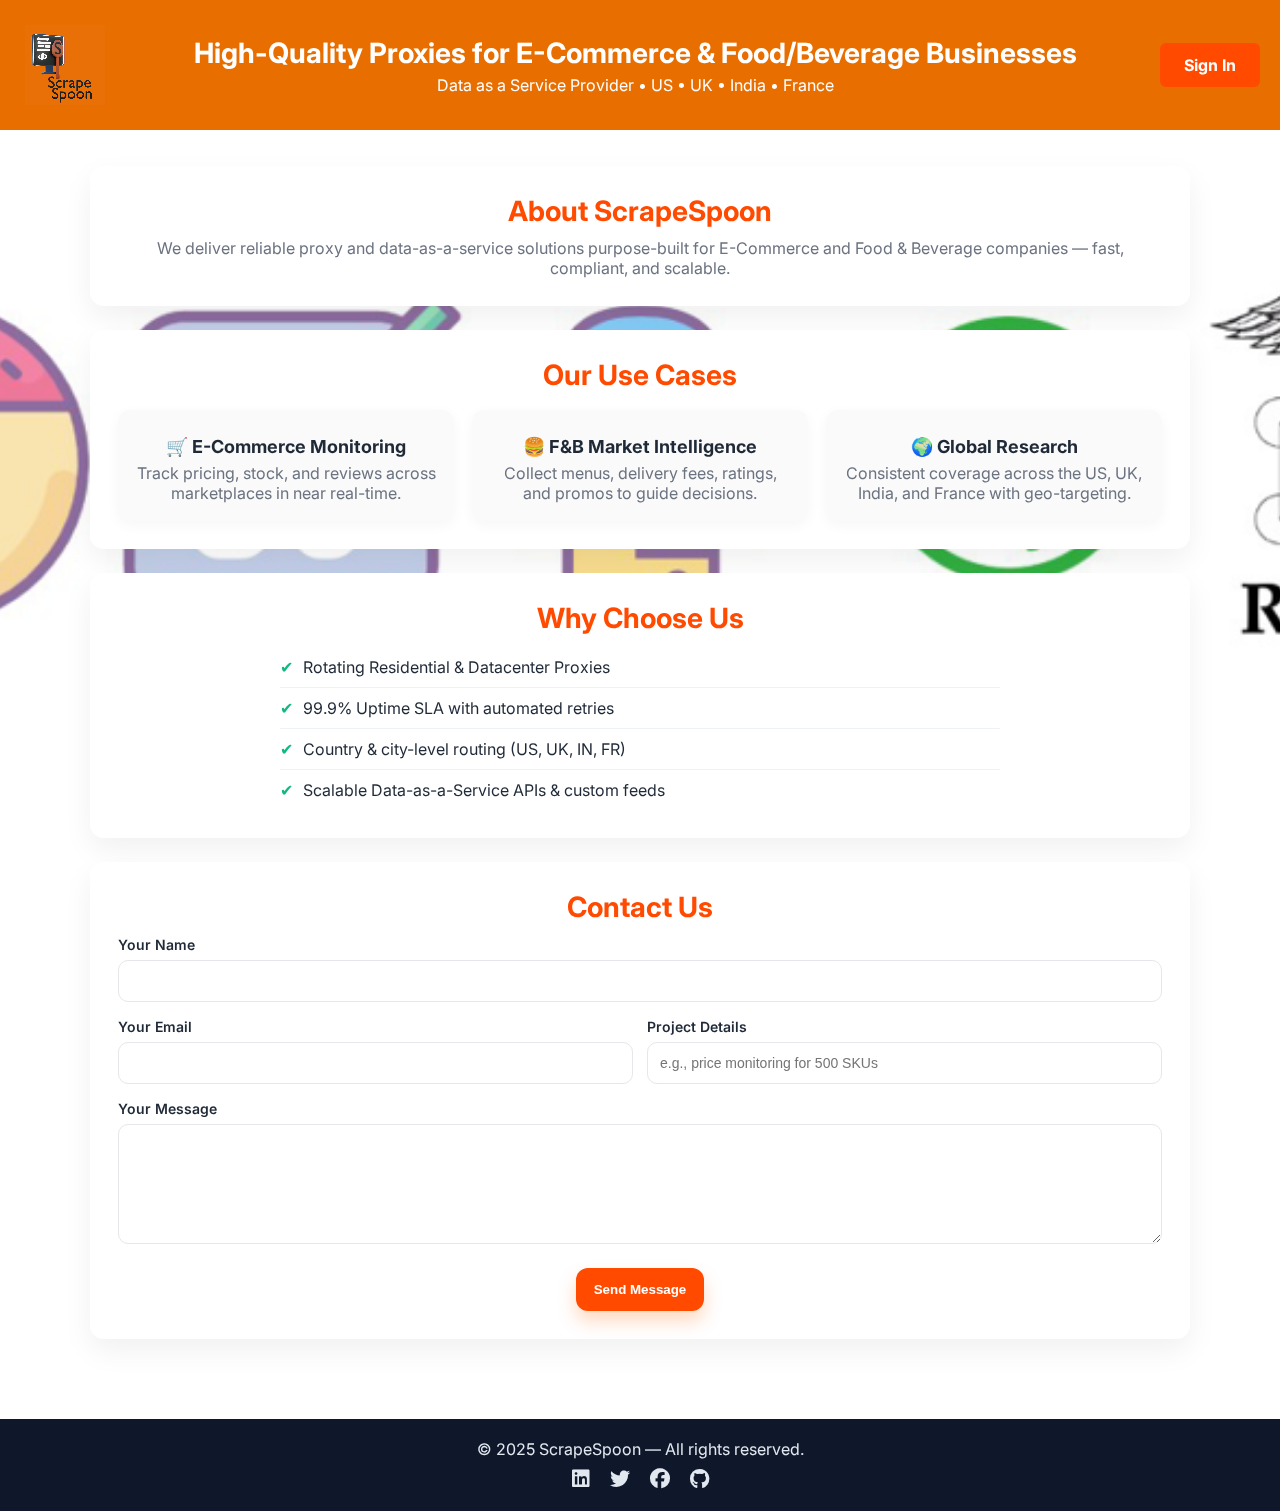
<file: html/index.html>
<!DOCTYPE html>
<html lang="en">
<head>
  <meta charset="UTF-8" />
  <meta name="viewport" content="width=device-width, initial-scale=1.0" />
  <title>ScrapeSpoon — Data as a Service</title>
  <link rel="preconnect" href="https://fonts.googleapis.com">
  <link rel="preconnect" href="https://fonts.gstatic.com" crossorigin>
  <link href="https://fonts.googleapis.com/css2?family=Inter:wght@400;600;700&display=swap" rel="stylesheet">
  <link rel="stylesheet" href="https://cdnjs.cloudflare.com/ajax/libs/font-awesome/6.5.0/css/all.min.css">
  <style>
    :root {
      --brand:#FF4A00FF;   /* Updated brand color */
      --ink:#1f2937;
      --muted:#6b7280;
      --card:#ffffff;
      --bg:#fff1e6;
    }
    *{box-sizing:border-box}
    html,body{height:100%}
    body {
      margin: 0;
      font-family: 'Inter', system-ui, -apple-system, Segoe UI, Roboto, Helvetica, Arial;
      color: var(--ink);
      background: url('banner.png') no-repeat center center fixed;
      background-size: cover;
      display: flex;
      flex-direction: column;
      min-height: 100vh;
    }

    /* Sign in button */
    .signin-btn {
      display: inline-block;
      padding: 12px 24px;
      font-size: 16px;
      font-weight: bold;
      color: white;
      background-color: var(--brand);
      border: none;
      border-radius: 6px;
      text-decoration: none;
      transition: background-color 0.3s ease;
    }
    .signin-btn:hover {
      background-color: #e54000; /* darker shade for hover */
    }

    main{width:min(1100px,92%); margin:36px auto; flex:1;}
/*Background of About Scrapespoon section */
    section.card{
      background:var(--card);
      border-radius:14px;
      padding:28px;
      margin-bottom:24px;
      box-shadow:0 12px 30px rgba(2,8,20,.06);
    }
    section.card h2{
      margin:0 0 10px 0;
      color:var(--brand);
      text-align:center;
      font-size: clamp(20px, 1.6vw + 12px, 28px);
    }
    section.card p{margin:0; text-align:center; color:var(--muted)}

    .grid{
      display:grid;
      grid-template-columns: repeat(3,1fr);
      gap:18px;
      margin-top:18px;
    }
    @media (max-width:880px){
      .grid{grid-template-columns:1fr}
    }
/*Background of Our Cases */
    .tile{
      background:#fafafa;
      border-radius:12px;
      padding:18px;
      text-align:center;
      box-shadow:0 4px 14px rgba(2,8,20,.04);
    }
    .tile h3{margin:8px 0 6px 0; font-size:18px}
    .tile p{margin:0; color:var(--muted)}

    /* Features list */
    ul.features{
      margin:12px auto 0 auto;
      padding:0;
      list-style:none;
      max-width:720px;
    }
    ul.features li{
      padding:10px 0;
      display:flex;
      gap:10px;
      align-items:center;
      border-bottom:1px solid #eef2f7;
    }
    ul.features li:last-child{border-bottom:0}
    .badge{color:#10b981}

    /* Contact form */
    .contact form{
      display:grid;
      grid-template-columns:1fr 1fr;
      gap:14px;
      margin-top:8px;
    }
    .contact label{font-weight:600; font-size:14px}
    .contact input, .contact textarea{
      width:100%;
      margin-top:6px;
      padding:12px 12px;
      border:1px solid #e5e7eb;
      border-radius:10px;
      font-size:14px;
      background:#fff;
    }
    .contact textarea{grid-column:1 / -1; min-height:120px; resize:vertical}
    .contact .full{grid-column:1 / -1}
    .cta{
      background:var(--brand);
      color:#fff;
      border:0;
      padding:14px 18px;
      border-radius:12px;
      font-weight:700;
      cursor:pointer;
      transition: transform .08s ease, box-shadow .2s ease;
      box-shadow:0 10px 18px rgba(255,102,0,.25);
    }
    .cta:hover{transform:translateY(-1px)}
    .cta:active{transform:translateY(0)}

    footer{
      background:#0f172a;
      color:#e2e8f0;
      text-align:center;
      padding:20px 12px;
      margin-top:20px;
    }
    .social a{color:#e2e8f0; margin:0 8px; font-size:20px}
    .social a:hover{color:var(--brand)}
  </style>
</head>

<body>
  
<header style="background:#e96e00; padding: 20px; display: flex; align-items: center; justify-content: space-between;">
    <!-- Logo with same background as header -->
    <div class="logo-wrapper" style="flex:0 0 auto; background:#e96e00; padding:5px; border-radius:8px;">
        <video autoplay loop muted playsinline style="height: 80px; width: auto; display:block;">
            <source src="logo.mp4" type="video/mp4">
            Your browser does not support the video tag.
        </video>
    </div>

    <!-- Title Text -->
    <div style="flex: 1; text-align: center; color:white;">
        <h1 style="margin: 0; font-size: 28px; font-weight: bold;">
            High-Quality Proxies for E-Commerce & Food/Beverage Businesses
        </h1>
        <p style="margin: 5px 0 0; font-size: 16px;">
            Data as a Service Provider • US • UK • India • France
        </p>
    </div>

    <!-- Sign In Button -->
    <div style="flex:0 0 auto;">
      <a href="/login" class="signin-btn">Sign In</a>
    </div>
</header>


<main>
    <section class="card">
      <h2>About ScrapeSpoon</h2>
      <p>We deliver reliable proxy and data-as-a-service solutions purpose-built for
      E-Commerce and Food & Beverage companies — fast, compliant, and scalable.</p>
    </section>

    <section class="card">
      <h2>Our Use Cases</h2>
      <div class="grid">
        <div class="tile">
          <h3>🛒 E-Commerce Monitoring</h3>
          <p>Track pricing, stock, and reviews across marketplaces in near real-time.</p>
        </div>
        <div class="tile">
          <h3>🍔 F&B Market Intelligence</h3>
          <p>Collect menus, delivery fees, ratings, and promos to guide decisions.</p>
        </div>
        <div class="tile">
          <h3>🌍 Global Research</h3>
          <p>Consistent coverage across the US, UK, India, and France with geo-targeting.</p>
        </div>
      </div>
    </section>

    <section class="card">
      <h2>Why Choose Us</h2>
      <ul class="features">
        <li><span class="badge">✔</span> Rotating Residential & Datacenter Proxies</li>
        <li><span class="badge">✔</span> 99.9% Uptime SLA with automated retries</li>
        <li><span class="badge">✔</span> Country & city-level routing (US, UK, IN, FR)</li>
        <li><span class="badge">✔</span> Scalable Data-as-a-Service APIs & custom feeds</li>
      </ul>
    </section>

    <section class="card contact">
      <h2>Contact Us</h2>
      <form action="https://formspree.io/f/xgvzqjgr" method="POST">
        <div class="full">
          <label>Your Name
            <input type="text" name="name" required>
          </label>
        </div>
        <div>
          <label>Your Email
            <input type="email" name="email" required>
          </label>
        </div>
        <div>
          <label>Project Details
            <input type="text" name="project" placeholder="e.g., price monitoring for 500 SKUs" required>
          </label>
        </div>
        <div class="full">
          <label>Your Message
            <textarea name="message" required></textarea>
          </label>
        </div>
        <div class="full" style="display:flex; justify-content:center; margin-top:6px">
          <button type="submit" class="cta">Send Message</button>
        </div>
      </form>
    </section>
  </main>


  <footer>
    <div>© 2025 ScrapeSpoon — All rights reserved.</div>
    <div class="social" style="margin-top:8px">
      <a href="#" aria-label="LinkedIn"><i class="fab fa-linkedin"></i></a>
      <a href="#" aria-label="Twitter"><i class="fab fa-twitter"></i></a>
      <a href="#" aria-label="Facebook"><i class="fab fa-facebook"></i></a>
      <a href="#" aria-label="GitHub"><i class="fab fa-github"></i></a>
    </div>
  </footer>
</body>
</html>
</file>
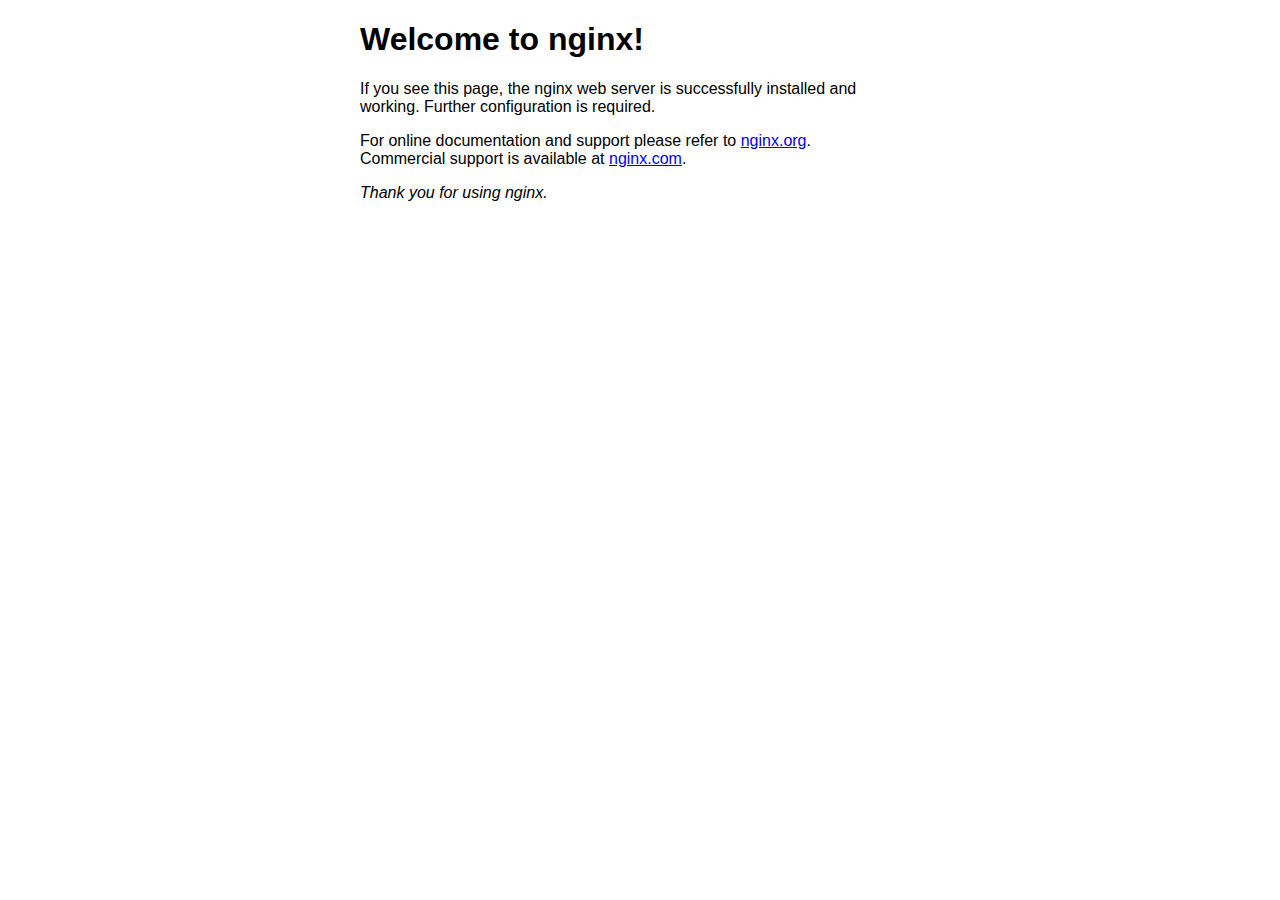
<file: html/index.nginx-debian.html>
<!DOCTYPE html>
<html>
<head>
<title>Welcome to nginx!</title>
<style>
html { color-scheme: light dark; }
body { width: 35em; margin: 0 auto;
font-family: Tahoma, Verdana, Arial, sans-serif; }
</style>
</head>
<body>
<h1>Welcome to nginx!</h1>
<p>If you see this page, the nginx web server is successfully installed and
working. Further configuration is required.</p>

<p>For online documentation and support please refer to
<a href="http://nginx.org/">nginx.org</a>.<br/>
Commercial support is available at
<a href="http://nginx.com/">nginx.com</a>.</p>

<p><em>Thank you for using nginx.</em></p>
</body>
</html>
</file>
